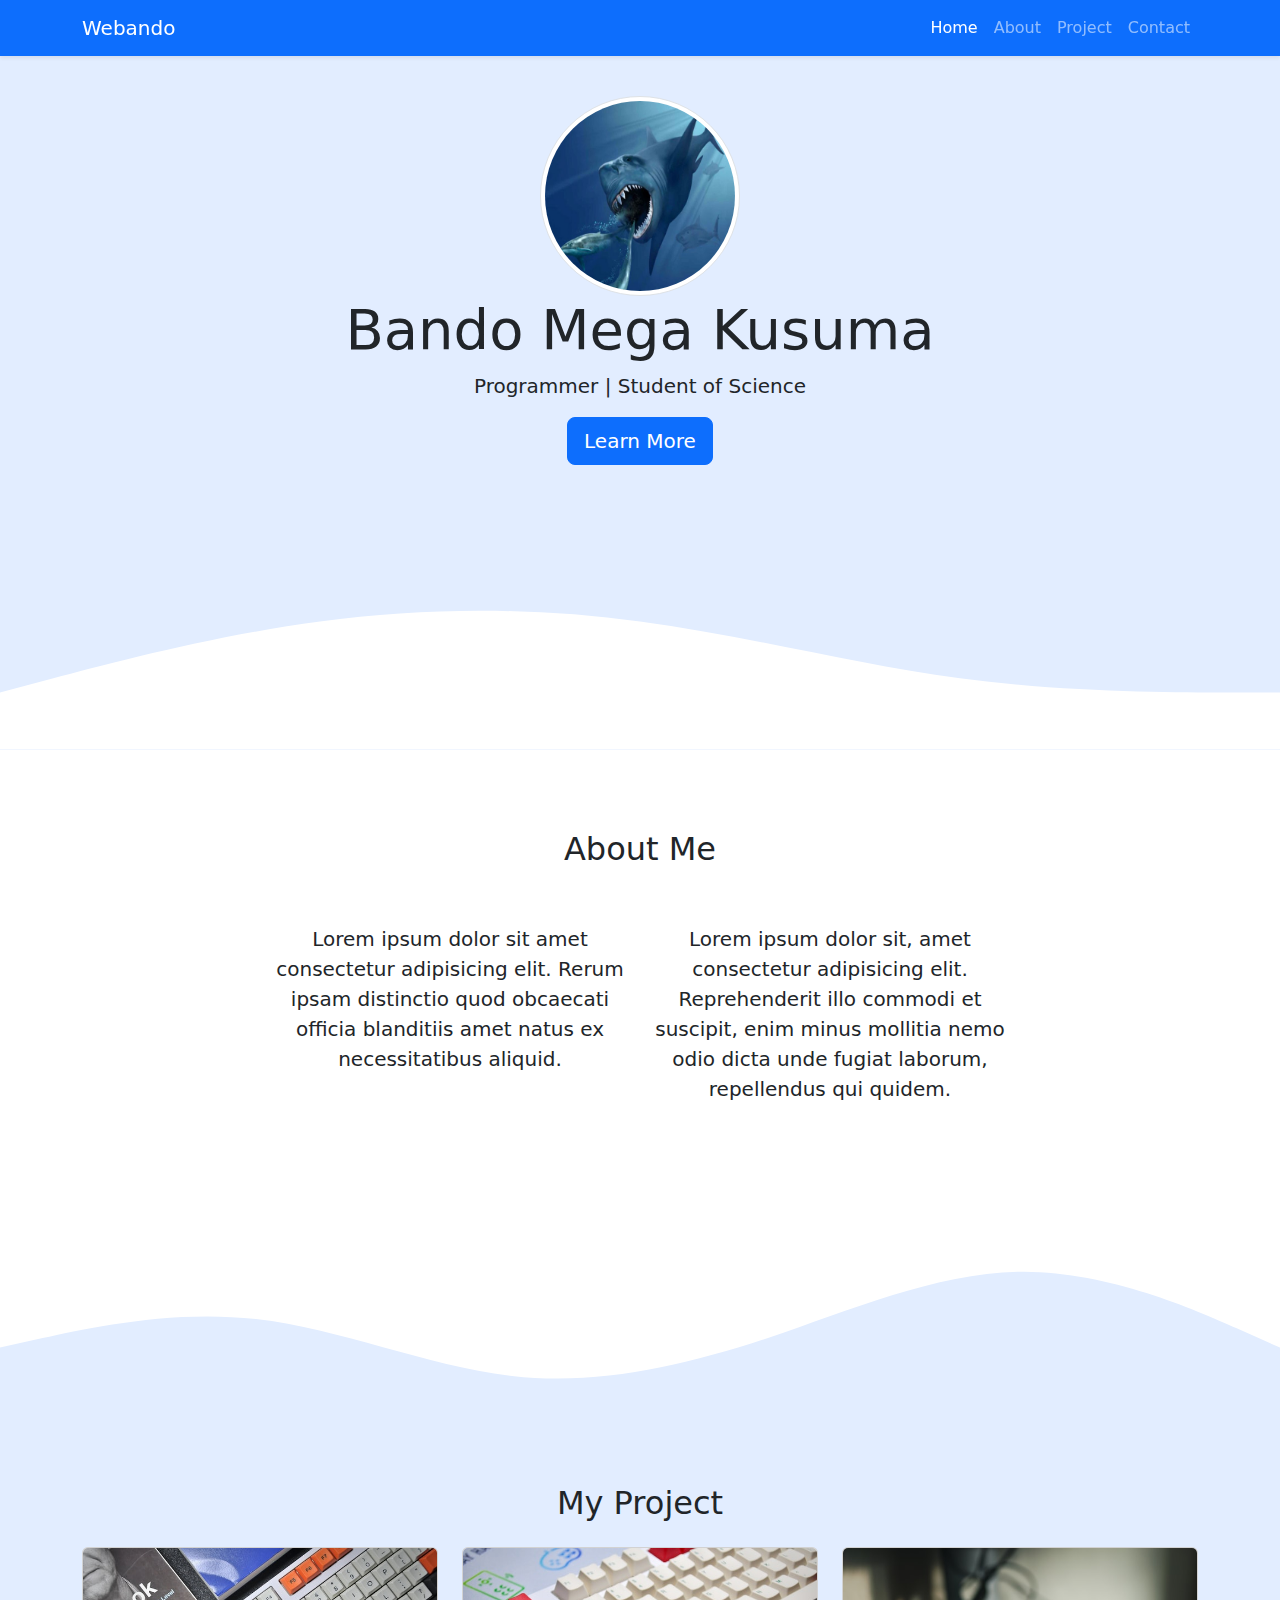
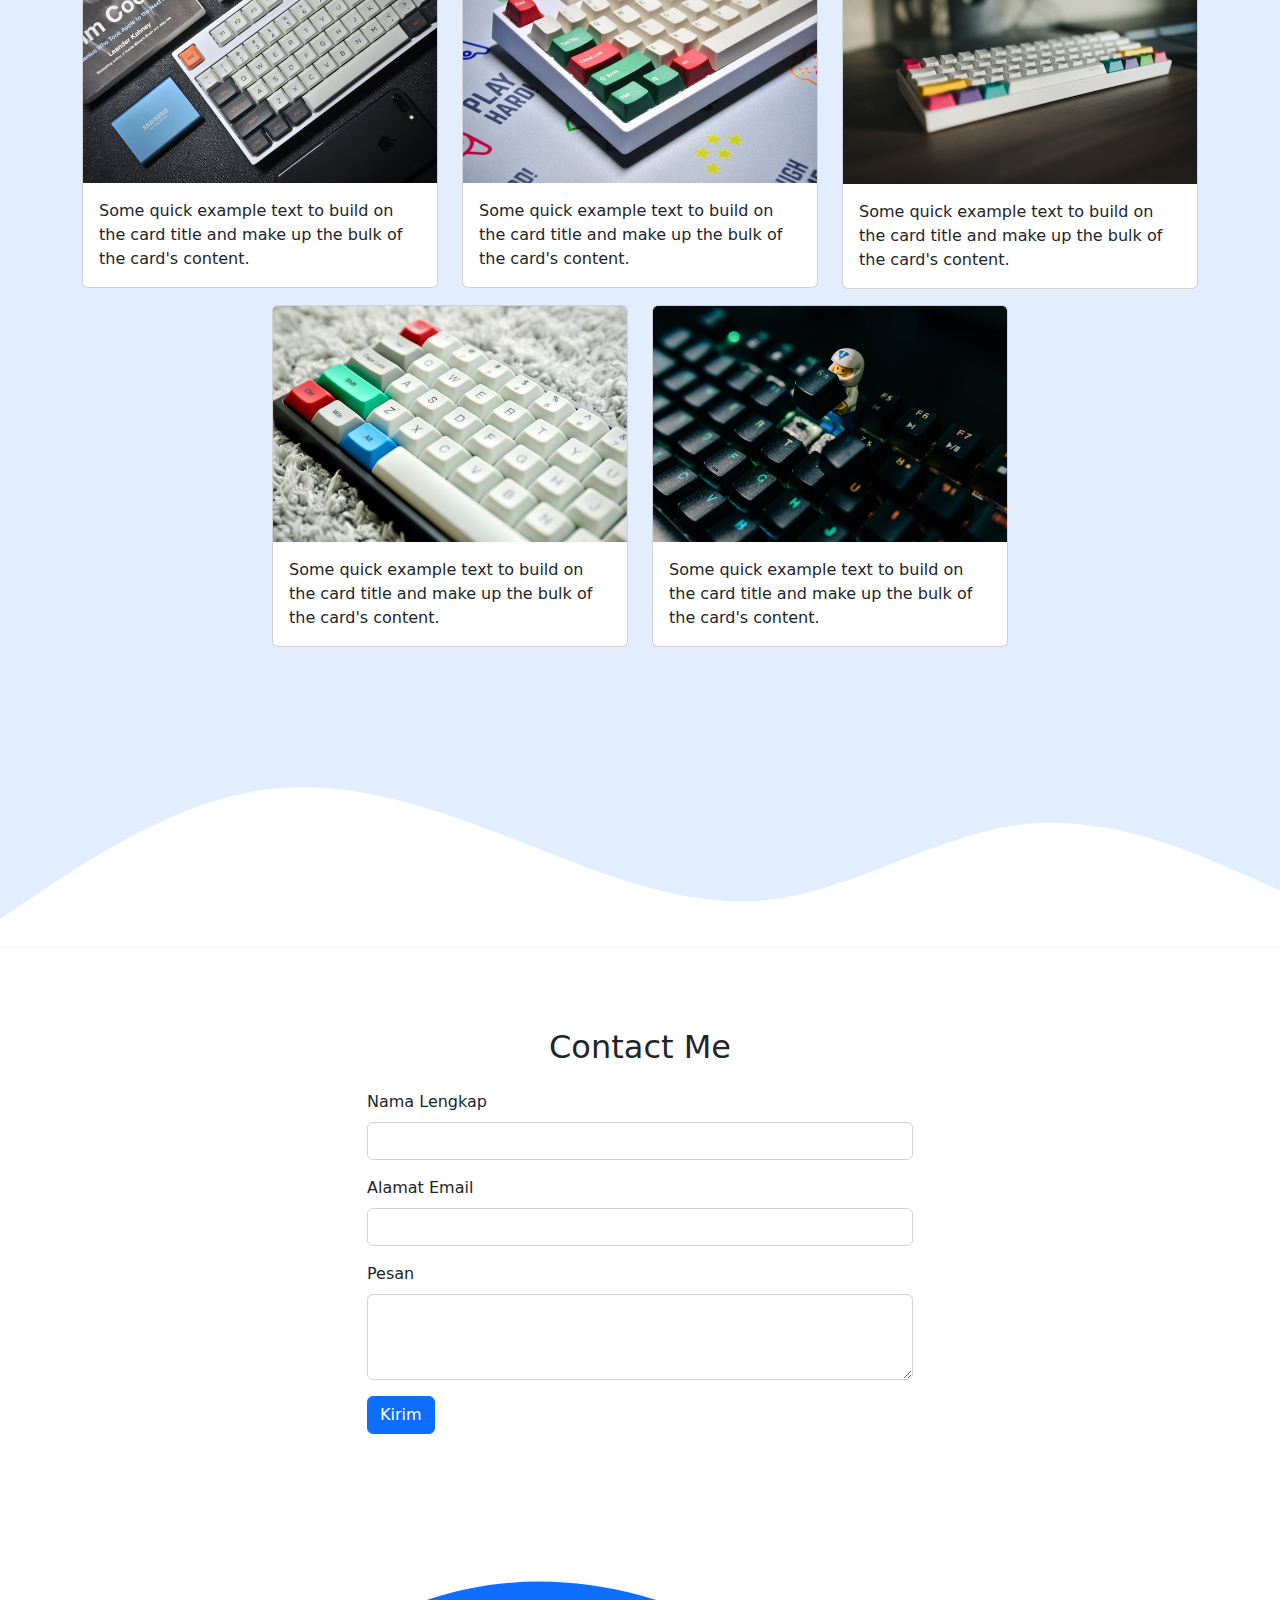
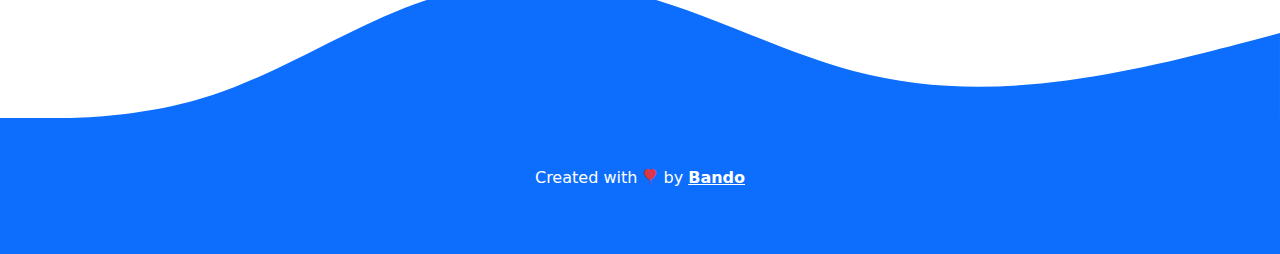
<file: bootstrap/index.html>
<!DOCTYPE html>
<html lang="en">
  <head>
    <meta charset="UTF-8" />
    <meta http-equiv="X-UA-Compatible" content="IE=edge" />
    <meta name="viewport" content="width=device-width, initial-scale=1.0" />
    <title>My Portofolio | Bando Mega</title>

    <!-- botstrap css -->
    <link rel="stylesheet" href="assets/bootstrap-5.2/css/bootstrap.min.css" />

    <!-- bootstrap icon -->
    <link rel="stylesheet" href="https://cdn.jsdelivr.net/npm/bootstrap-icons@1.9.1/font/bootstrap-icons.css" />

    <!-- my css -->
    <link rel="stylesheet" href="assets/style.css" />
  </head>
  <body id="home">
    <!-- Navbar -->
    <nav class="navbar navbar-expand-lg navbar-dark bg-primary shadow-sm fixed-top">
      <div class="container">
        <a class="navbar-brand" href="#">Webando</a>
        <button class="navbar-toggler" type="button" data-bs-toggle="collapse" data-bs-target="#navbarNav" aria-controls="navbarNav" aria-expanded="false" aria-label="Toggle navigation">
          <span class="navbar-toggler-icon"></span>
        </button>
        <div class="collapse navbar-collapse" id="navbarNav">
          <ul class="navbar-nav ms-auto">
            <li class="nav-item">
              <a class="nav-link active" aria-current="page" href="#home">Home</a>
            </li>
            <li class="nav-item">
              <a class="nav-link" href="#about">About</a>
            </li>
            <li class="nav-item">
              <a class="nav-link" href="#project">Project</a>
            </li>
            <li class="nav-item">
              <a class="nav-link" href="#contact">Contact</a>
            </li>
          </ul>
        </div>
      </div>
    </nav>
    <!-- Akhir Navbar -->

    <!-- Jumbotron -->
    <section class="jumbotron text-center">
      <img src="assets/img/profil1.jpg" class="rounded-circle img-thumbnail" alt="profil" width="200" />
      <h1 class="display-4 border-left-warning">Bando Mega Kusuma</h1>
      <p class="lead">Programmer | Student of Science</p>
      <a href="#" class="btn btn-primary btn-lg" role="button">Learn More</a>
      <svg xmlns="http://www.w3.org/2000/svg" viewBox="0 0 1440 320">
        <path
          fill="#fff"
          fill-opacity="1"
          d="M0,256L60,240C120,224,240,192,360,176C480,160,600,160,720,176C840,192,960,224,1080,240C1200,256,1320,256,1380,256L1440,256L1440,320L1380,320C1320,320,1200,320,1080,320C960,320,840,320,720,320C600,320,480,320,360,320C240,320,120,320,60,320L0,320Z"
        ></path>
      </svg>
    </section>
    <!-- Akhir Jumbotron -->

    <!-- About -->
    <section id="about">
      <div class="container">
        <div class="row text-center mb-5">
          <div class="col">
            <h2>About Me</h2>
          </div>
        </div>

        <div class="row justify-content-center fs-5 text-center">
          <div class="col-md-4">
            <p>Lorem ipsum dolor sit amet consectetur adipisicing elit. Rerum ipsam distinctio quod obcaecati officia blanditiis amet natus ex necessitatibus aliquid.</p>
          </div>

          <div class="col-md-4">
            <p>Lorem ipsum dolor sit, amet consectetur adipisicing elit. Reprehenderit illo commodi et suscipit, enim minus mollitia nemo odio dicta unde fugiat laborum, repellendus qui quidem.</p>
          </div>
        </div>
      </div>

      <svg xmlns="http://www.w3.org/2000/svg" viewBox="0 0 1440 320">
        <path
          fill="#e2edff"
          fill-opacity="1"
          d="M0,256L48,245.3C96,235,192,213,288,224C384,235,480,277,576,288C672,299,768,277,864,245.3C960,213,1056,171,1152,170.7C1248,171,1344,213,1392,234.7L1440,256L1440,320L1392,320C1344,320,1248,320,1152,320C1056,320,960,320,864,320C768,320,672,320,576,320C480,320,384,320,288,320C192,320,96,320,48,320L0,320Z"
        ></path>
      </svg>
    </section>
    <!-- akhir about -->

    <!-- Project -->
    <section id="project">
      <div class="container">
        <div class="row text-center mb-3">
          <div class="col">
            <h2>My Project</h2>
          </div>
        </div>

        <div class="row justify-content-center">
          <div class="col-md-4 mb-3">
            <div class="card">
              <img src="assets/img/1.jpg" class="card-img-top" alt="project-1" />
              <div class="card-body">
                <p class="card-text">Some quick example text to build on the card title and make up the bulk of the card's content.</p>
              </div>
            </div>
          </div>

          <div class="col-md-4 mb-3">
            <div class="card">
              <img src="assets/img/2.jpg" class="card-img-top" alt="project-1" />
              <div class="card-body">
                <p class="card-text">Some quick example text to build on the card title and make up the bulk of the card's content.</p>
              </div>
            </div>
          </div>
          <div class="col-md-4 mb-3">
            <div class="card">
              <img src="assets/img/3.jpg" class="card-img-top" alt="project-1" />
              <div class="card-body">
                <p class="card-text">Some quick example text to build on the card title and make up the bulk of the card's content.</p>
              </div>
            </div>
          </div>

          <div class="col-md-4 mb-3">
            <div class="card">
              <img src="assets/img/4.jpg" class="card-img-top" alt="project-1" />
              <div class="card-body">
                <p class="card-text">Some quick example text to build on the card title and make up the bulk of the card's content.</p>
              </div>
            </div>
          </div>

          <div class="col-md-4 mb-3">
            <div class="card">
              <img src="assets/img/5.jpg" class="card-img-top" alt="project-1" />
              <div class="card-body">
                <p class="card-text">Some quick example text to build on the card title and make up the bulk of the card's content.</p>
              </div>
            </div>
          </div>
        </div>
      </div>
      <svg xmlns="http://www.w3.org/2000/svg" viewBox="0 0 1440 320">
        <path
          fill="#fff"
          fill-opacity="1"
          d="M0,288L48,256C96,224,192,160,288,144C384,128,480,160,576,197.3C672,235,768,277,864,266.7C960,256,1056,192,1152,181.3C1248,171,1344,213,1392,234.7L1440,256L1440,320L1392,320C1344,320,1248,320,1152,320C1056,320,960,320,864,320C768,320,672,320,576,320C480,320,384,320,288,320C192,320,96,320,48,320L0,320Z"
        ></path>
      </svg>
    </section>
    <!-- Akhir Project -->

    <!-- Contact -->
    <section id="contact">
      <div class="container">
        <div class="row text-center mb-3">
          <div class="col">
            <h2>Contact Me</h2>
          </div>
        </div>

        <div class="row justify-content-center">
          <div class="col-md-6">
            <form>
              <div class="mb-3">
                <label for="name" class="form-label">Nama Lengkap</label>
                <input type="text" class="form-control" id="name" aria-describedby="name" />
              </div>

              <div class="mb-3">
                <label for="email" class="form-label">Alamat Email</label>
                <input type="email" class="form-control" id="email" aria-describedby="email" />
              </div>

              <div class="mb-3">
                <label for="pesan" class="form-label">Pesan</label>
                <textarea id="pesan" class="form-control" cols="30" rows="3"></textarea>
              </div>

              <button type="submit" class="btn btn-primary">Kirim</button>
            </form>
          </div>
        </div>
      </div>

      <svg xmlns="http://www.w3.org/2000/svg" viewBox="0 0 1440 320">
        <path
          fill="#0d6efd"
          fill-opacity="1"
          d="M0,320L40,320C80,320,160,320,240,293.3C320,267,400,213,480,186.7C560,160,640,160,720,181.3C800,203,880,245,960,266.7C1040,288,1120,288,1200,277.3C1280,267,1360,245,1400,234.7L1440,224L1440,320L1400,320C1360,320,1280,320,1200,320C1120,320,1040,320,960,320C880,320,800,320,720,320C640,320,560,320,480,320C400,320,320,320,240,320C160,320,80,320,40,320L0,320Z"
        ></path>
      </svg>
    </section>
    <!-- akhir contact -->

    <!-- footer -->
    <footer class="bg-primary text-center p-md-5 text-white">
      <p>Created with <i class="bi bi-balloon-heart-fill text-danger"></i> by <a href="https://instagram.com/asliandho" class="text-white fw-bold" target="_blank">Bando</a></p>
    </footer>
    <!-- akhir footer -->

    <script src="assets/bootstrap-5.2/js/bootstrap.min.js"></script>
  </body>
</html>
</file>
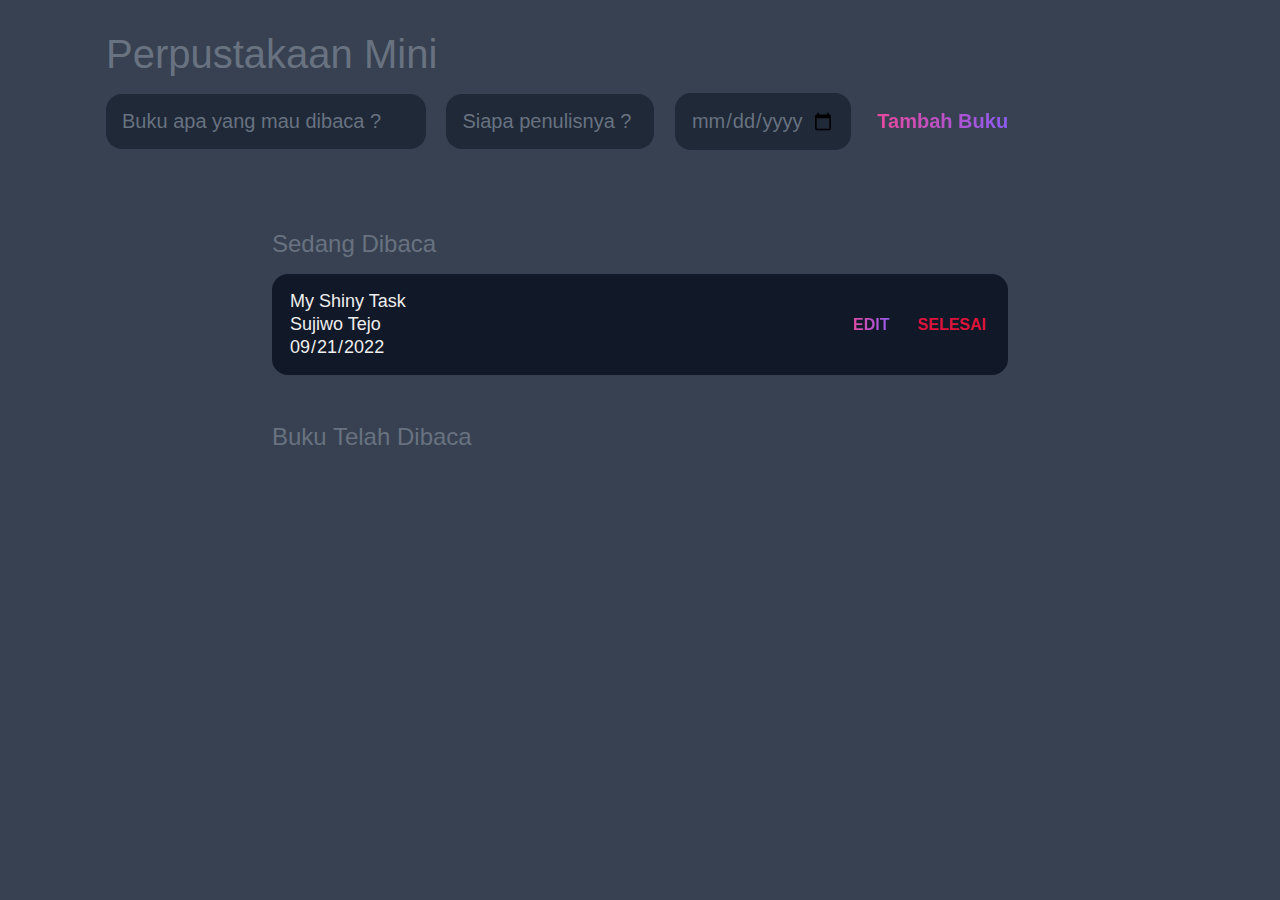
<file: todoList/index.html>
<!DOCTYPE html>
<html lang="en">
  <head>
    <meta charset="UTF-8" />
    <meta http-equiv="X-UA-Compatible" content="IE=edge" />
    <meta name="viewport" content="width=device-width, initial-scale=1.0" />
    <title>Perpustakaan Mini</title>

    <link rel="stylesheet" href="style.css" />
  </head>
  <body>
    <header>
      <h1>Perpustakaan Mini</h1>

      <form action="" id="new-book-form">
        <input type="text" id="new-title-input" placeholder="Buku apa yang mau dibaca ?" />
        <input type="text" id="new-author-input" placeholder="Siapa penulisnya ?" />        
        <input type="date" id="new-date-input" />
        <input type="submit" id="new-task-submit" value="Tambah Buku" />
      </form>
    </header>

    <main>
      <section class="task-list">
        <h2>Sedang Dibaca</h2>
        <div id="reading">
          <div class="task">
            <div class="content">
              <input type="text" class="text" value="My shiny task" readonly />
              <input type="text" class="text" value="Sujiwo Tejo" readonly />
              <input class="text date-color" type="date" name="rilis-date" value="2022-09-21" min="1950-01-01" max="2050-12-31" readonly />
            </div>

            <div class="actions">
              <button class="edit">Edit</button>
              <button class="done">Selesai</button>
            </div>
          </div>
        </div>
      </section>

      <section class="task-list">
        <h2>Buku Telah Dibaca</h2>
        <div id="done-read">
          <!-- <div class="task">
            <div class="content">
              <label for="">Judul : </label>
              <input type="text" class="text" value="Dunia Shopi" readonly />
              <input type="text" class="text" value="Sujiwo Tejo" readonly />
              <input class="text" type="date" name="rilis-date" value="2022-09-21" min="0001-01-01" max="9999-12-31" readonly />
            </div>

            <div class="actions">
              <button class="edit">Edit</button>
              <button class="delete">Delete</button>
            </div>
          </div> -->
        </div>
      </section>
    </main>
  </body>

  <script src="script.js"></script>
</html>
</file>
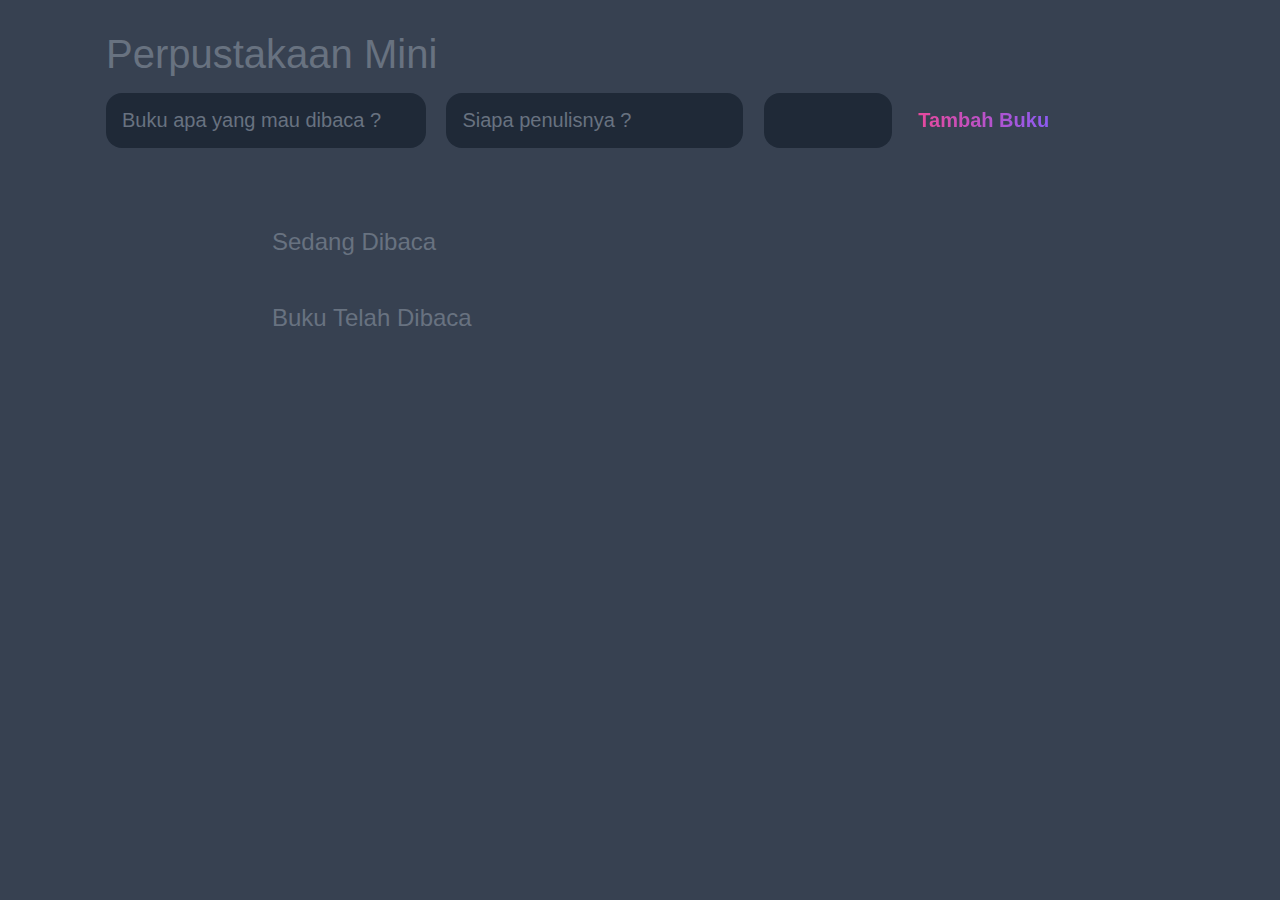
<file: todoListGit/index.html>
<!DOCTYPE html> 
<html lang="en">
  <head>
    <meta charset="UTF-8" />
    <meta http-equiv="X-UA-Compatible" content="IE=edge" />
    <meta name="viewport" content="width=device-width, initial-scale=1.0" />
    <title>Perpustakaan Mini</title>

    <link rel="stylesheet" href="style.css" />
  </head>
  <body> 
    <header>
      <h1>Perpustakaan Mini</h1>

      <form action="#" id="new-book-form">
        <input type="text" id="new-title-input" placeholder="Buku apa yang mau dibaca ?" />
        <input type="text" id="new-author-input" placeholder="Siapa penulisnya ?" />
        <input type="number" id="new-year-input" min="1000" max="3000"/>
        <input type="submit" id="new-task-submit" value="Tambah Buku" />
      </form>
    </header>

    <main>
      <section class="task-list">
        <h2>Sedang Dibaca</h2>
        <div id="reading">                  
        </div>
      </section>

      <section class="task-list">
        <h2>Buku Telah Dibaca</h2>
        <div id="done-read">
        </div>
      </section>
    </main>
  </body>

  <script src="script.js"></script>
</html>
</file>
<file: rak mini/dwd.html>
<!DOCTYPE html>
<html lang="en">
  <head>
    <meta charset="UTF-8" />
    <meta http-equiv="X-UA-Compatible" content="IE=edge" />
    <meta name="viewport" content="width=device-width, initial-scale=1.0" />
    <title>mencoba wn</title>
  </head>
  <body>
    <form action="">
      <label for="">dwd</label>
      <input type="text" value="dwdn" />
    </form>

    <script>
      const book = ["money", "mantap"];

      console.log(book[1]);
    </script>
  </body>
</html>
</file>
<file: bootstrap/assets/style.css>
.jumbotron {
  padding-top: 6rem;
  background-color: #e2edff;
}

#project {
  background-color: #e2edff;
}

section {
  padding-top: 5rem;
}
</file>
<file: todoList/style.css>
:root {
  --dark: #374151;
  --darker: #1f2937;
  --darkest: #111827;
  --gray: #687280;
  --light: #eee;
  --pink: #ec4899;
  --purple: #885cf6;
}

* {
  box-sizing: border-box;
  margin: 0;
  font-family: "Fira sans", sans-serif;
}

body {
  display: flex;
  flex-direction: column;
  min-height: 100vh;
  background: var(--dark);
  color: #fff;
}

header {
  padding: 2rem 1rem;
  max-width: 1100px;
  width: 100%;
  margin: 0 auto;
}

header h1 {
  font-size: 2.5rem;
  font-weight: 300;
  color: var(--gray);
  margin-bottom: 1rem;
}

#new-task-form {
  display: flex;
}

input,
button {
  appearance: none;
  border: none;
  border: none;
  background: none;
}

#new-date-input {
  max-width: 11rem;
}
#new-author-input {
  max-width: 15rem;
  width: 13rem;
}
#new-title-input {
  max-width: 22rem;
  width: 20rem;
}

#new-title-input,
#new-author-input,
#new-date-input {
  flex: 1 1 0%;
  background-color: var(--darker);
  padding: 1rem;
  border-radius: 1rem;
  margin-right: 1rem;
  color: var(--light);
  font-size: 1.25rem;
}

#new-title-input::placeholder,
#new-author-input::placeholder,
#new-date-input {
  color: var(--gray);
}

#new-task-submit {
  color: var(--pink);
  font-size: 1.25rem;
  font-weight: 700;
  background-image: linear-gradient(to right, var(--pink), var(--purple));
  -webkit-background-clip: text;
  -webkit-text-fill-color: transparent;
  cursor: pointer;
  transition: 0.4s;
}

#new-task-submit:hover {
  opacity: 0.8;
}
#new-task-submit:active {
  opacity: 0.6;
}

main {
  flex: 1 1 0%;
  padding: 2rem 1rem;
  max-width: 800px;
  width: 100%;
  margin: 0 auto;
}

.task-list {
  padding: 1rem;
}

.task-list h2 {
  font-size: 1.5rem;
  font-weight: 300;
  color: var(--gray);
  margin-bottom: 1rem;
}

#reading .task,
#done-read .task {
  display: flex;
  justify-content: space-between;
  background-color: var(--darkest);
  padding: 1rem;
  border-radius: 1rem;
  margin-bottom: 1rem;
}
#reading .task .content,
#done-read .task .content {
  flex: 1 1 0%;
}

#reading .task .content .text,
#done-read .task .content .text {
  color: var(--light);
  font-size: 1.125rem;
  width: 100%;
  display: block; 
  transition: 0.4s;
  text-transform: capitalize;
}

#reading .task .content .text:not(:read-only),
#done-read .task .content .text:not(:read-only) {
  color: var(--pink);
}

#reading .task .content .date-color:not(:read-only),
#done-read .task .content .date-color:not(:read-only),
#reading .task .content .date-color,
#done-read .task .content .date-color {
  max-width: 20rem;
  width: 10rem;
}

#reading .task .actions,
#done-read .task .actions {
  display: flex;
  margin: 0 -0.5rem;
}

.task .actions button {
  cursor: pointer;
  margin: 0 0.5rem;
  font-size: 1rem;
  font-weight: 700;
  text-transform: uppercase;
  transition: 0.4s;
}

.task .actions button:hover {
  opacity: 0.8;
}
.task .actions button:active {
  opacity: 0.6;
}

.task .actions .edit {
  color: var(--pink);
  background-image: linear-gradient(to right, var(--pink), var(--purple));
  -webkit-background-clip: text;
  -webkit-text-fill-color: transparent;
}

.task .actions .done {
  color: crimson;
}
</file>
<file: todoListGit/style.css>
:root { 
  --dark: #374151;
  --darker: #1f2937;
  --darkest: #111827;
  --gray: #687280;
  --light: #eee;
  --pink: #ec4899;
  --purple: #885cf6;

  /* warna baru */

  --a0: #323840;
  --a1: #24292d;
  --b0: #f0f8ff;
  --b1: #2fa1ff;
}

* {
  box-sizing: border-box;
  margin: 0;
  font-family: "Fira sans", sans-serif;
}

body {
  display: flex;
  flex-direction: column;
  min-height: 100vh;
  background: var(--dark);
  color: #fff;
}

header {
  padding: 2rem 1rem;
  max-width: 1100px;
  width: 100%;
  margin: 0 auto;
}

header h1 {
  font-size: 2.5rem;
  font-weight: 300;
  color: var(--gray);
  margin-bottom: 1rem;
}

#new-task-form {
  display: flex;
}

input,
button {
  appearance: none;
  border: none;
  border: none;
  background: none;
}

#new-year-input {
  min-width: 8rem;
}
#new-author-input {
  min-width: 13rem;
  /*width: 13rem;*/
}
#new-title-input {
  min-width: 20rem;
  /*width: 20rem;*/
}

#new-title-input,
#new-author-input,
#new-year-input {
  flex: 1 1 0%;
  background-color: var(--darker);
  padding: 1rem;
  border-radius: 1rem;
  margin-right: 1rem;
  color: var(--light);
  font-size: 1.25rem;
}

#new-title-input::placeholder,
#new-author-input::placeholder,
#new-year-input {
  color: var(--gray);
}

#new-task-submit {
  color: var(--pink);
  font-size: 1.25rem;
  font-weight: 700;
  background-image: linear-gradient(to right, var(--pink), var(--purple));
  -webkit-background-clip: text;
  -webkit-text-fill-color: transparent;
  cursor: pointer;
  transition: 0.4s;
}

#new-task-submit:hover {
  opacity: 0.8;
}
#new-task-submit:active {
  opacity: 0.6;
}

main {
  flex: 1 1 0%;
  padding: 2rem 1rem;
  max-width: 800px;
  width: 100%;
  margin: 0 auto;
}

.task-list {
  padding: 1rem;
}

.task-list h2 {
  font-size: 1.5rem;
  font-weight: 300;
  color: var(--gray);
  margin-bottom: 1rem;
}

#reading .task,
#done-read .task {
  display: flex;
  justify-content: space-between;
  background-color: var(--darkest);
  padding: 1rem;
  border-radius: 1rem;
  margin-bottom: 1rem;
}
#reading .task .content,
#done-read .task .content {
  flex: 1 1 0%;
}

#reading .task .content .text,
#done-read .task .content .text {
  color: var(--light);
  font-size: 1.125rem;
  width: 100%;
  display: block;
  transition: 0.4s;
  text-transform: capitalize;
}

#reading .task .content .text:not(:read-only),
#done-read .task .content .text:not(:read-only) {
  color: var(--pink);
}

#reading .task .content .date-color:not(:read-only),
#done-read .task .content .date-color:not(:read-only),
#reading .task .content .date-color,
#done-read .task .content .date-color {
  max-width: 20rem;
  width: 15rem;
}

#reading .task .actions,
#done-read .task .actions {
  display: flex;
  margin: 0 -0.5rem;
}

.task .actions button {
  cursor: pointer;
  margin: 0 0.5rem;
  font-size: 1rem;
  font-weight: 700;
  text-transform: uppercase;
  transition: 0.4s;
}

.task .actions button:hover {
  opacity: 0.8;
}
.task .actions button:active {
  opacity: 0.6;
}

.task .actions .edit {
  color: var(--pink);
  background-image: linear-gradient(to right, var(--pink), var(--purple));
  -webkit-background-clip: text;
  -webkit-text-fill-color: transparent;
}

.task .actions .delete {
  color: crimson;
}

.task .actions .done {
  color: #198754;
}
</file>
